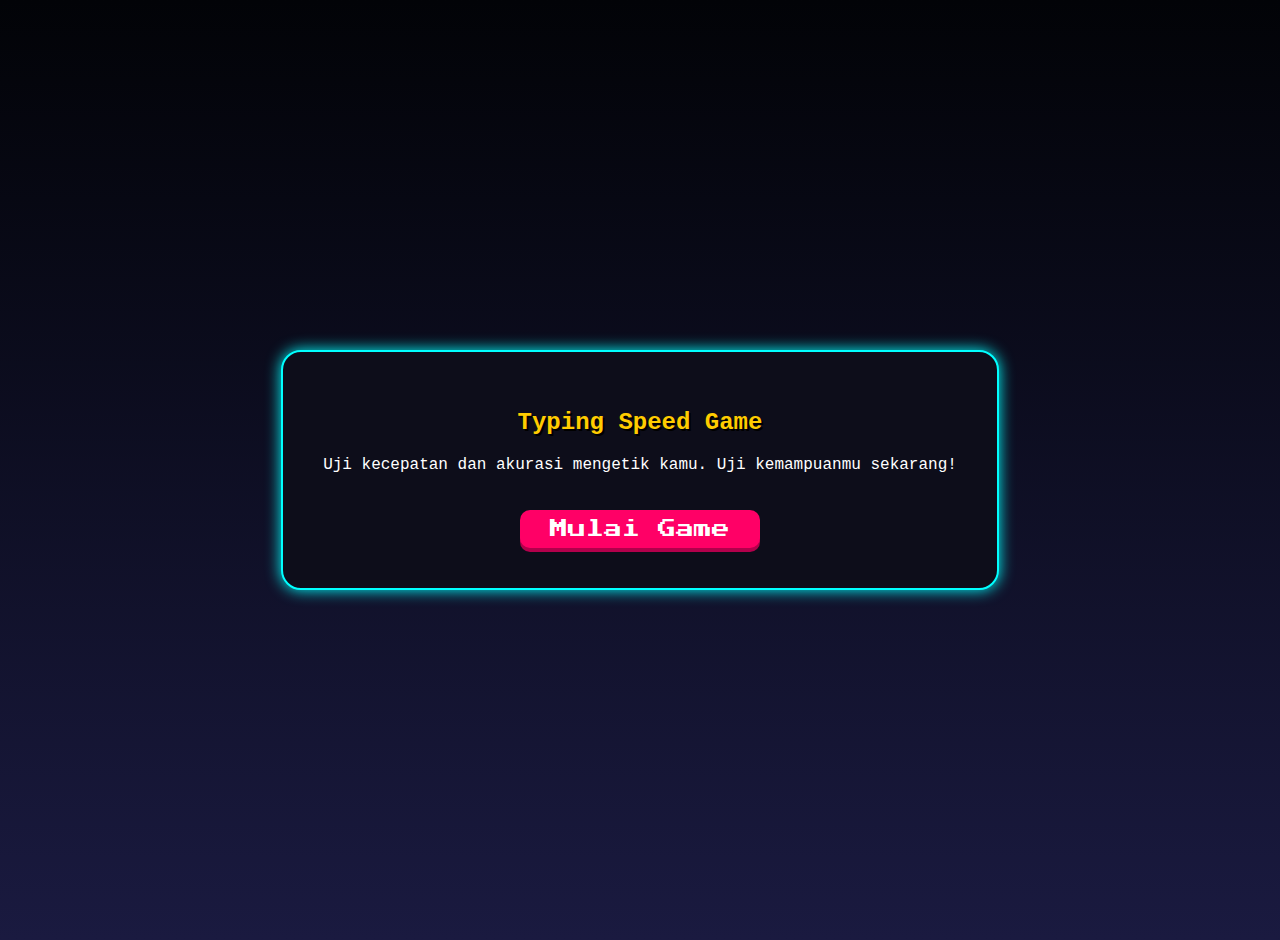
<file: index.html>
<!DOCTYPE html>
<html lang="id">

<head>
    <meta charset="UTF-8">
    <meta name="viewport" content="width=device-width, initial-scale=1.0">
    <title>Typing Speed Game - Mulai</title>
    <link rel="stylesheet" href="style.css">
</head>

<body class="landing-page">
    <div class="landing-container">
        <h1>Typing Speed Game</h1>
        <p>Uji kecepatan dan akurasi mengetik kamu. Uji kemampuanmu sekarang!</p>
        <button onclick="window.location.href='game.html'">Mulai Game</button>
    </div>
</body>

</html>
</file>
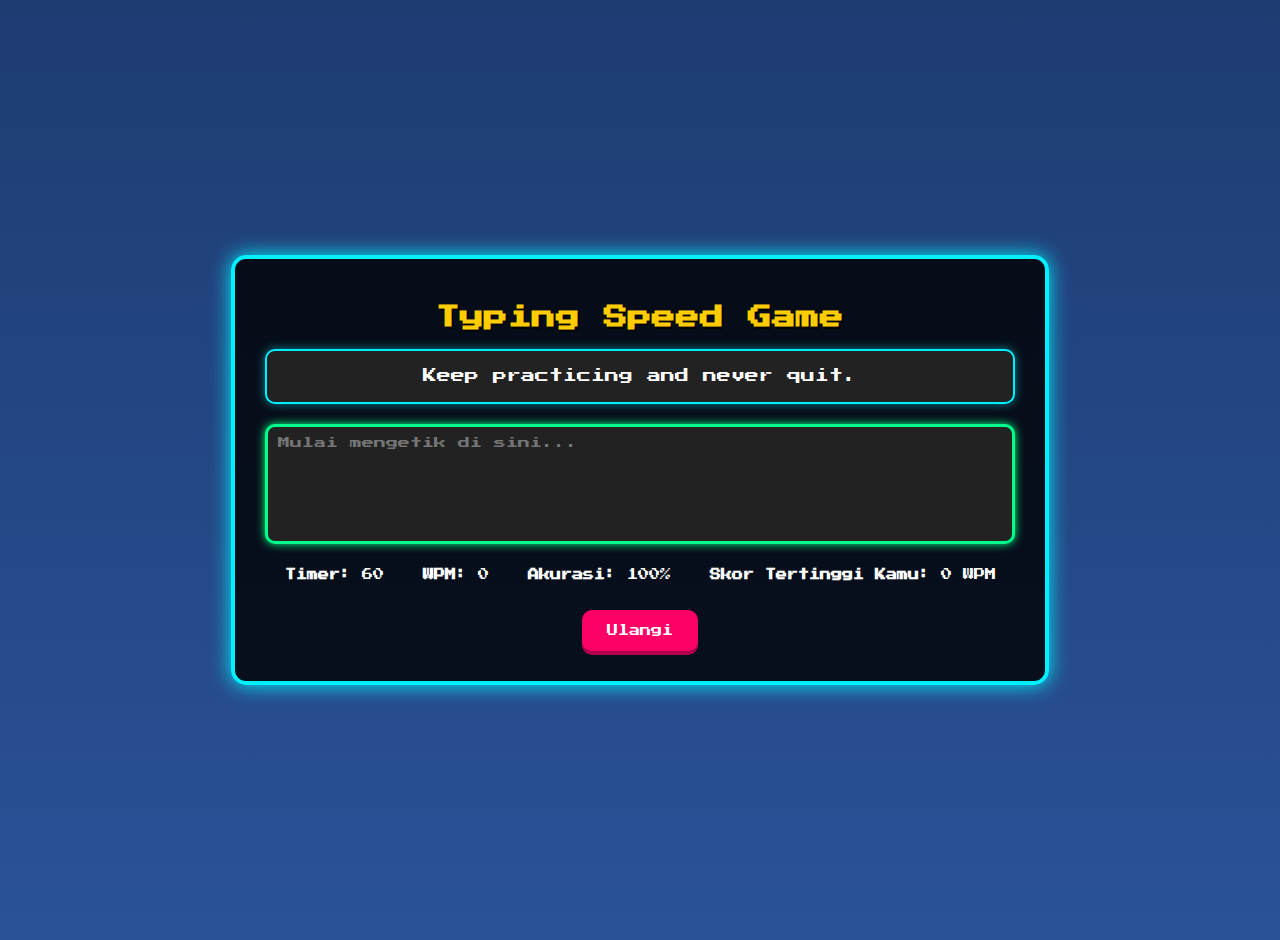
<file: game.html>
<!DOCTYPE html>
<html lang="en">

<head>
    <meta charset="UTF-8">
    <meta name="viewport" content="width=device-width, initial-scale=1.0">
    <title>Typing Speed Game</title>
    <link rel="stylesheet" href="style.css">
</head>

<body>
    <div class="container">
        <h1>Typing Speed Game</h1>

        <div id="sentence-display"></div>
        <textarea id="input-box" placeholder="Mulai mengetik di sini..." autofocus></textarea>

        <div class="info">
            <p><strong>Timer:</strong> <span id="timer">60</span></p>
            <p><strong>WPM:</strong> <span id="wpm">0</span></p>
            <p><strong>Akurasi:</strong> <span id="accuracy">100%</span></p>
            <p><strong>Skor Tertinggi Kamu:</strong> <span id="high-score">0</span> WPM</p>
        </div>

        <button id="restart-btn">Ulangi</button>
    </div>

    <!-- <div id="result-card" class="result-hidden">
        <div class="result-content">
            <h2>⏱️ Waktu Habis!</h2>
            <p><strong>WPM:</strong> <span id="result-wpm">0</span></p>
            <p><strong>Akurasi:</strong> <span id="result-accuracy">0%</span></p>
            <p><strong>Skor Tertinggi:</strong> <span id="result-highscore">0</span></p>
            <button id="PlayAgainBtn">Coba Lagi</button>
        </div>
    </div> -->

    <script src="script.js"></script>
</body>

</html>
</file>
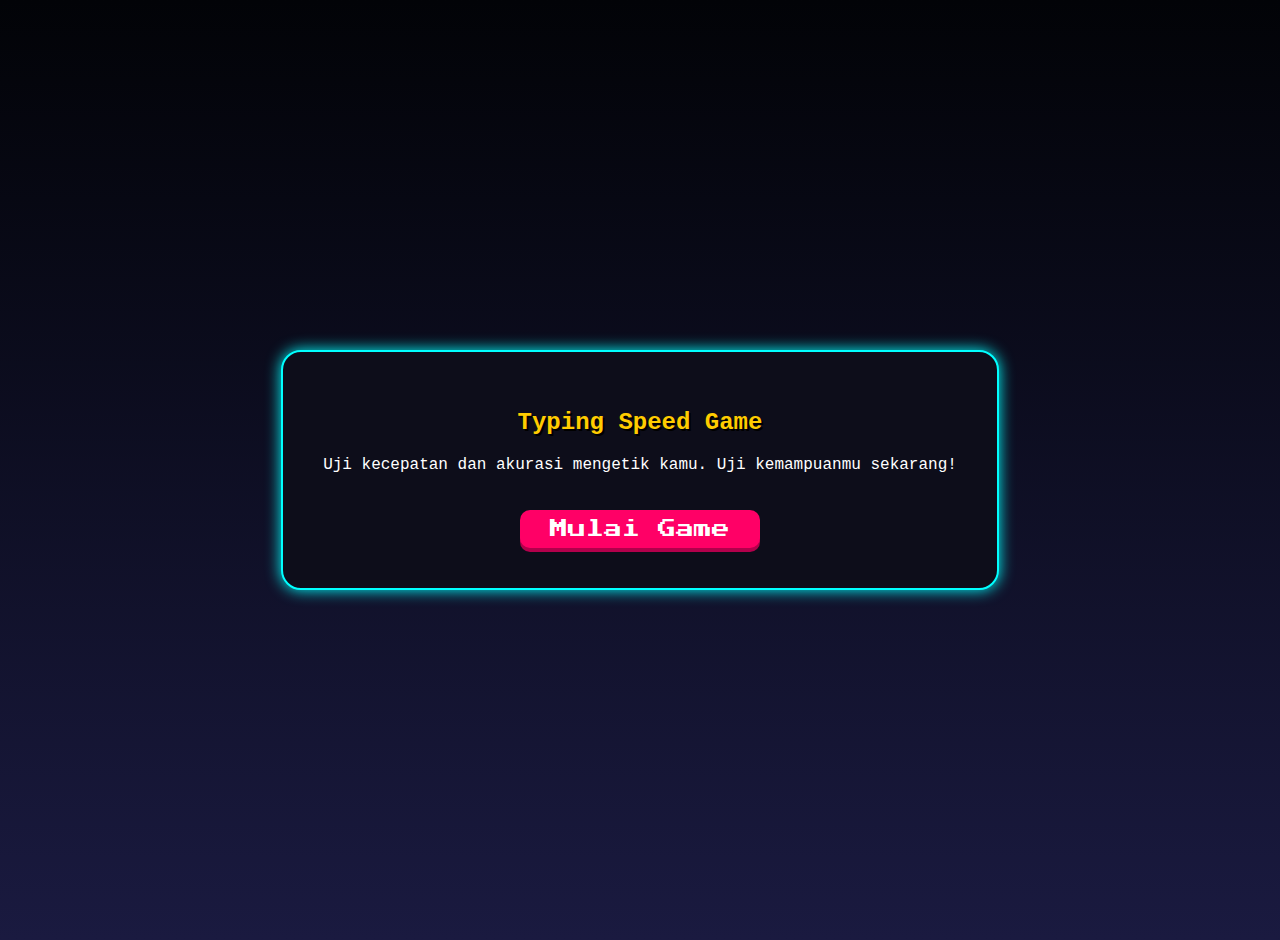
<file: start.html>
<!DOCTYPE html>
<html lang="id">

<head>
    <meta charset="UTF-8">
    <meta name="viewport" content="width=device-width, initial-scale=1.0">
    <title>Typing Speed Game - Mulai</title>
    <link rel="stylesheet" href="style.css">
</head>

<body class="landing-page">
    <div class="landing-container">
        <h1>Typing Speed Game</h1>
        <p>Uji kecepatan dan akurasi mengetik kamu. Uji kemampuanmu sekarang!</p>
        <button onclick="window.location.href='index.html'">Mulai Game</button>
    </div>
</body>

</html>
</file>
<file: style.css>
@import url('https://fonts.googleapis.com/css2?family=Press+Start+2P&display=swap');

body {
    font-family: 'Press Start 2P', cursive;
    background: linear-gradient(to bottom, #1e3c72, #2a5298);
    color: #fff;
    margin: 0;
    padding: 20px;
    display: flex;
    justify-content: center;
    align-items: center;
    min-height: 100vh;
    overflow: hidden;
}

.landing-page {
    height: 100vh;
    display: flex;
    justify-content: center;
    align-items: center;
    background: linear-gradient(to bottom, #020307, #1a1a40);
    color: white;
    font-family: 'Courier New', monospace;
}

.landing-container {
    text-align: center;
    border: 2px solid cyan;
    padding: 40px;
    border-radius: 20px;
    background-color: #0d0d1a;
    box-shadow: 0 0 15px cyan;
}

.landing-container button {
    margin-top: 20px;
    padding: 10px 30px;
    font-size: 18px;
    background-color: #ff0066;
    color: white;
    border: none;
    border-radius: 10px;
    cursor: pointer;
    transition: 0.3s ease;
}

.landing-container button:hover {
    background-color: #ff3385;
}


.container {
    background: rgba(0, 0, 0, 0.8);
    padding: 30px;
    border-radius: 15px;
    width: 90%;
    max-width: 750px;
    box-shadow: 0 0 20px #00f0ff;
    text-align: center;
    border: 4px solid #00f0ff;
}

h1 {
    font-size: 1.5em;
    margin-bottom: 20px;
    color: #ffcc00;
    text-shadow: 2px 2px 0 #000;
}

#sentence-display {
    font-size: 14px;
    color: #ffffff;
    margin-bottom: 20px;
    text-align: center;
    line-height: 1.5;
    padding: 15px;
    background-color: #222;
    border-radius: 10px;
    border: 2px solid #00f0ff;
    box-shadow: 0 0 10px #00f0ff80;
}

#input-box {
    width: 100%;
    height: 120px;
    font-family: 'Press Start 2P', cursive;
    font-size: 0.75em;
    padding: 10px;
    border: 3px solid #ffcc00;
    border-radius: 10px;
    background: #222;
    color: #fff;
    resize: none;
    outline: none;
    margin-bottom: 15px;
    box-sizing: border-box;
}

#input-box:focus {
    border-color: #00ff88;
    box-shadow: 0 0 10px #00ff88;
}

.info {
    display: flex;
    justify-content: space-around;
    flex-wrap: wrap;
    margin-bottom: 20px;
    font-size: 0.7em;
}

.info p {
    margin: 10px;
}

button {
    padding: 15px 25px;
    font-family: 'Press Start 2P', cursive;
    font-size: 0.7em;
    background-color: #ff0066;
    color: #fff;
    border: none;
    border-radius: 10px;
    cursor: pointer;
    box-shadow: 0 4px #b3004c;
    transition: transform 0.1s ease;
}

button:hover {
    background-color: #e6005c;
}

button:active {
    transform: translateY(2px);
    box-shadow: 0 2px #b3004c;
}

.correct {
    color: #00ff00;
}

.incorrect {
    color: #ff4d4d;
}

/* Untuk efek fade saat kalimat baru muncul */
.fade-in {
    animation: fadeIn 0.5s ease-in;
}

@keyframes fadeIn {
    from {
        opacity: 0;
        transform: translateY(10px);
    }

    to {
        opacity: 1;
        transform: translateY(0);
    }
}

/* Efek shake/getar untuk input salah */
.shake {
    animation: shake 0.3s;
}

@keyframes shake {
    0% {
        transform: translateX(0);
    }

    25% {
        transform: translateX(-5px);
    }

    50% {
        transform: translateX(5px);
    }

    75% {
        transform: translateX(-5px);
    }

    100% {
        transform: translateX(0);
    }
}
</file>
